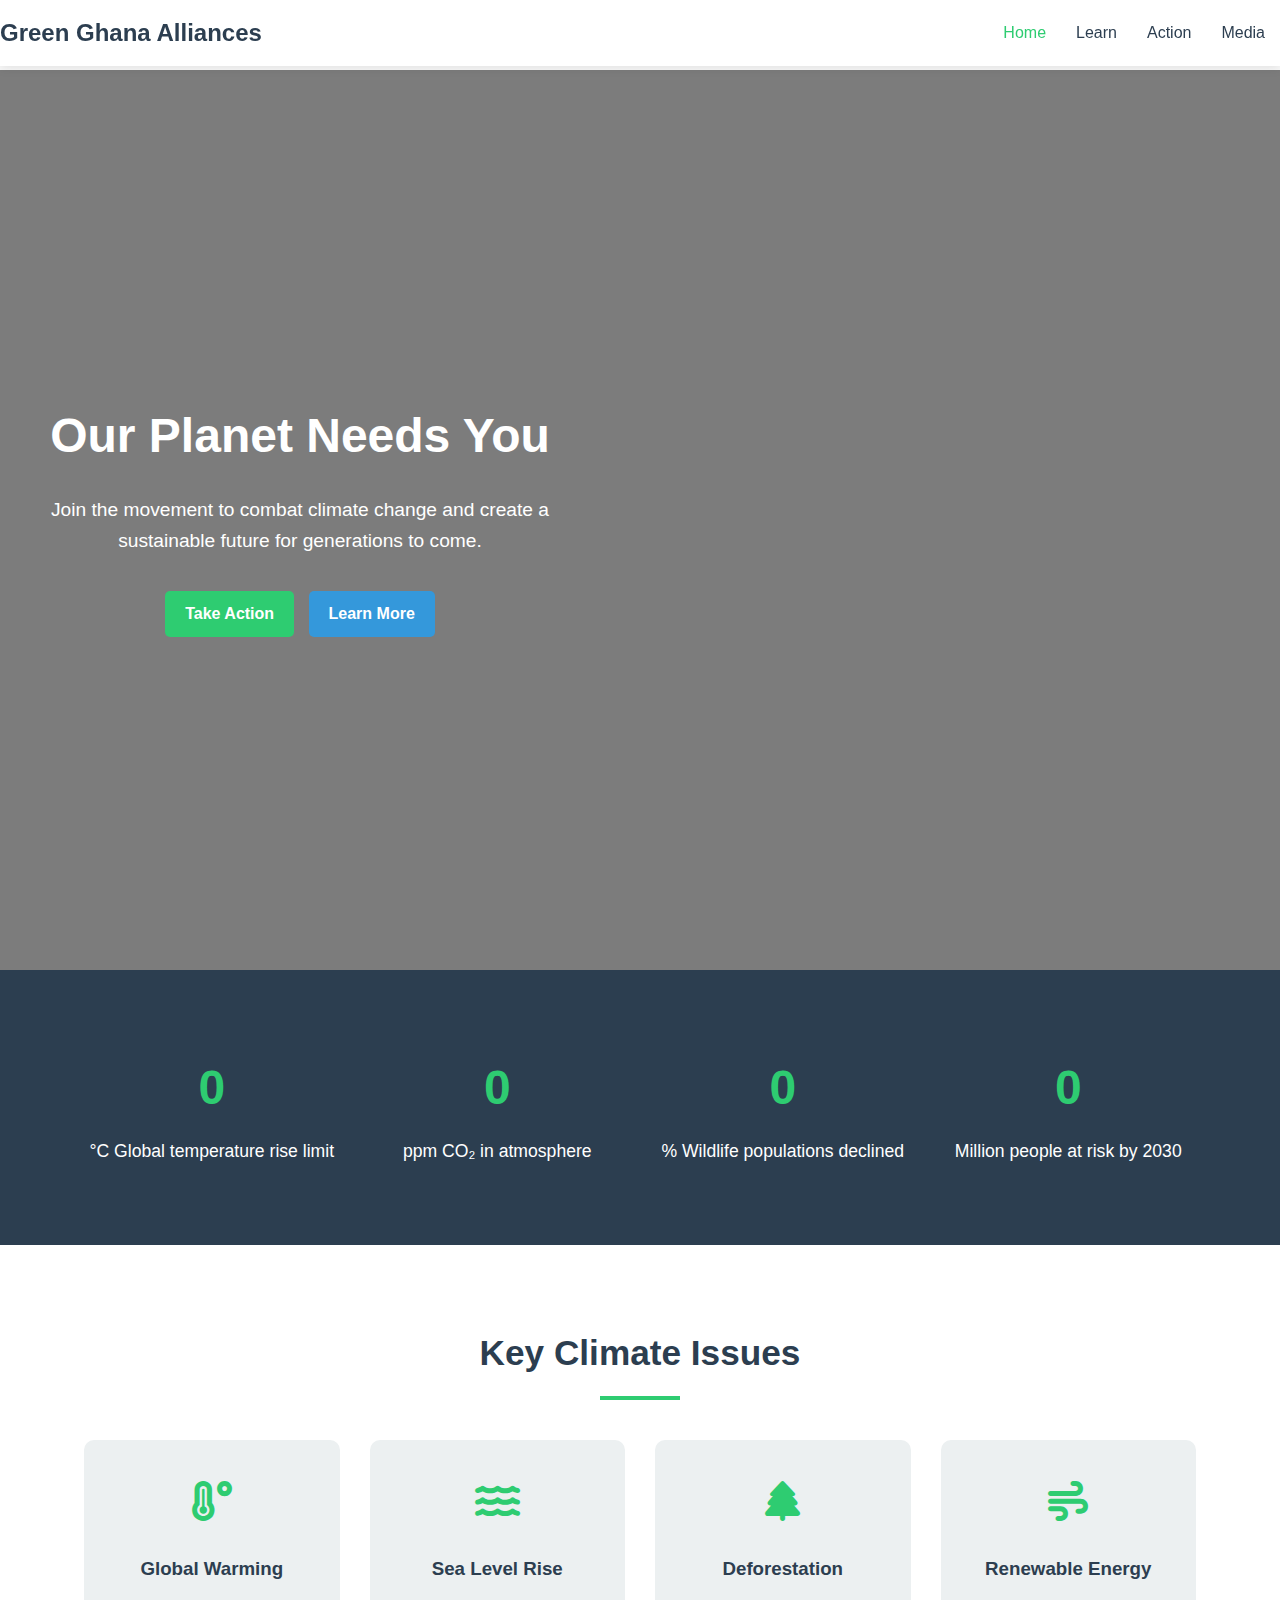
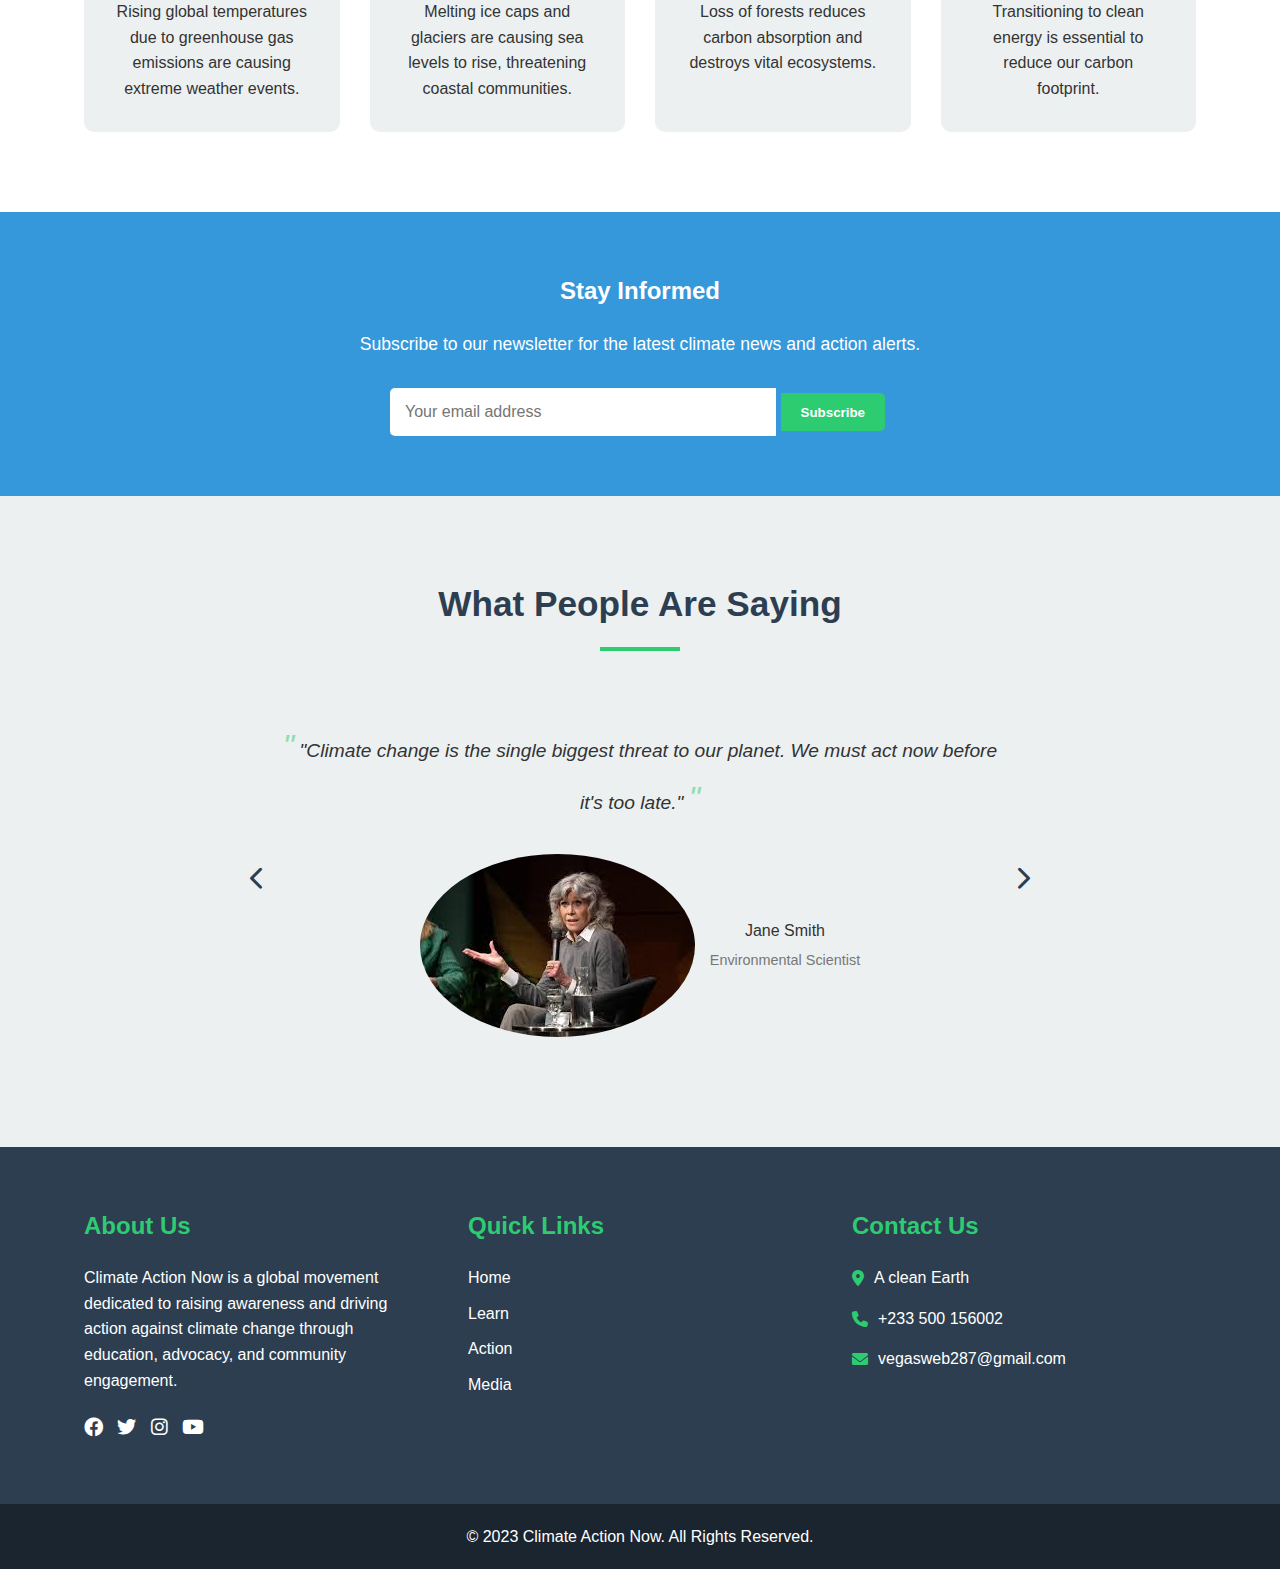
<file: index.html>
<!DOCTYPE html>
<html lang="en">
<head>
    <meta charset="UTF-8">
    <meta name="viewport" content="width=device-width, initial-scale=1.0">
    <title>Climate Action Now | Home</title>
    <link rel="stylesheet" href="styles.css">
    <link rel="stylesheet" href="https://cdnjs.cloudflare.com/ajax/libs/font-awesome/6.0.0-beta3/css/all.min.css">
</head>
<body>
    <header>
            <div class="logo">
                <h1>Green <span> Ghana Alliances </span>
            </div>                    
            <nav>
                <ul>
                    <li><a href="index.html" class="active">Home</a></li>
                    <li><a href="learn.html">Learn</a></li>
                    <li><a href="action.html">Action</a></li>
                    <li><a href="media.html">Media</a></li>
                </ul>
                <div class="mobile-menu">
                    <i class="fas fa-bars"></i>
                </div>
            </nav>
        </div>
    </header>

    <section class="hero">
        <div class="hero-content">
            <h2>Our Planet Needs You</h2>
            <p>Join the movement to combat climate change and create a sustainable future for generations to come.</p>
            <div class="cta-buttons">
                <a href="#" class="btn primary">Take Action</a>
                <a href="#" class="btn secondary">Learn More</a>
            </div>
        </div>
        <div class="hero-overlay"></div>
    </section>

    <section class="stats">
        <div class="container">
            <div class="stat-item">
                <h3 class="counter" data-target="1.5">0</h3>
                <p>°C Global temperature rise limit</p>
            </div>
            <div class="stat-item">
                <h3 class="counter" data-target="420">0</h3>
                <p>ppm CO₂ in atmosphere</p>
            </div>
            <div class="stat-item">
                <h3 class="counter" data-target="70">0</h3>
                <p>% Wildlife populations declined</p>
            </div>
            <div class="stat-item">
                <h3 class="counter" data-target="100">0</h3>
                <p>Million people at risk by 2030</p>
            </div>
        </div>
    </section>

    <section class="issues">
        <div class="container">
            <h2 class="section-title">Key Climate Issues</h2>
            <div class="issues-grid">
                <div class="issue-card">
                    <div class="issue-icon">
                        <i class="fas fa-temperature-high"></i>
                    </div>
                    <h3>Global Warming</h3>
                    <p>Rising global temperatures due to greenhouse gas emissions are causing extreme weather events.</p>
                </div>
                <div class="issue-card">
                    <div class="issue-icon">
                        <i class="fas fa-water"></i>
                    </div>
                    <h3>Sea Level Rise</h3>
                    <p>Melting ice caps and glaciers are causing sea levels to rise, threatening coastal communities.</p>
                </div>
                <div class="issue-card">
                    <div class="issue-icon">
                        <i class="fas fa-tree"></i>
                    </div>
                    <h3>Deforestation</h3>
                    <p>Loss of forests reduces carbon absorption and destroys vital ecosystems.</p>
                </div>
                <div class="issue-card">
                    <div class="issue-icon">
                        <i class="fas fa-wind"></i>
                    </div>
                    <h3>Renewable Energy</h3>
                    <p>Transitioning to clean energy is essential to reduce our carbon footprint.</p>
                </div>
            </div>
        </div>
    </section>

    <section class="newsletter">
        <div class="container">
            <div class="newsletter-content">
                <h2>Stay Informed</h2>
                <p>Subscribe to our newsletter for the latest climate news and action alerts.</p>
                <form id="newsletter-form">
                    <input type="email" placeholder="Your email address" required>
                    <button type="submit" class="btn primary">Subscribe</button>
                </form>
            </div>
        </div>
    </section>

    <section class="testimonials">
        <div class="container">
            <h2 class="section-title">What People Are Saying</h2>
            <div class="testimonial-slider">
                <div class="testimonial active">
                    <blockquote>
                        "Climate change is the single biggest threat to our planet. We must act now before it's too late."
                    </blockquote>
                    <div class="author">
                        <img src="[data-uri]" alt="Jane Smith">
                        <p>Jane Smith<br><span>Environmental Scientist</span></p>
                    </div>
                </div>
                <div class="testimonial">
                    <blockquote>
                        "Every small action counts when it comes to protecting our environment for future generations."
                    </blockquote>
                    <div class="author">
                        <img src="[data-uri]" alt="John Doe">
                        <p>John Doe<br><span>Climate Activist</span></p>
                    </div>
                </div>
                <div class="testimonial">
                    <blockquote>
                        "The transition to renewable energy isn't just necessary, it's economically beneficial for all."
                    </blockquote>
                    <div class="author">
                        <img src="[data-uri]" alt="Maria Garcia">
                        <p>Maria Garcia<br><span>Energy Policy Expert</span></p>
                    </div>
                </div>
                <div class="slider-controls">
                    <button class="prev"><i class="fas fa-chevron-left"></i></button>
                    <button class="next"><i class="fas fa-chevron-right"></i></button>
                </div>
            </div>
        </div>
    </section>

    <footer>
        <div class="container">
            <div class="footer-content">
                <div class="footer-section about">
                    <h3>About Us</h3>
                    <p>Climate Action Now is a global movement dedicated to raising awareness and driving action against climate change through education, advocacy, and community engagement.</p>
                    <div class="socials">
                        <a href="#"><i class="fab fa-facebook"></i></a>
                        <a href="#"><i class="fab fa-twitter"></i></a>
                        <a href="#"><i class="fab fa-instagram"></i></a>
                        <a href="#"><i class="fab fa-youtube"></i></a>
                    </div>
                </div>
                <div class="footer-section links">
                    <h3>Quick Links</h3>
                    <ul>
                        <li><a href="index.html">Home</a></li>
                        <li><a href="learn.html">Learn</a></li>
                        <li><a href="action.html">Action</a></li>
                        <li><a href="Media.html">Media</a></li>
                    </ul>
                </div>
                <div class="footer-section contact">
                    <h3>Contact Us</h3>
                    <p><i class="fas fa-map-marker-alt"></i> A clean Earth</p>
                    <p><i class="fas fa-phone"></i> +233 500 156002</p>
                    <p><i class="fas fa-envelope"></i>vegasweb287@gmail.com</p>
                </div>
            </div>
        </div>
        <div class="footer-bottom">
            <div class="container">
                <p>&copy; 2023 Climate Action Now. All Rights Reserved.</p>
            </div>
        </div>
    </footer>

    <script src="script.js"></script>
</body>
</html>
</file>
<file: styles.css>
/* Global Styles */
:root {
    --primary-color: #2ecc71;
    --secondary-color: #3498db;
    --dark-color: #2c3e50;
    --light-color: #ecf0f1;
    --danger-color: #e74c3c;
    --success-color: #27ae60;
    --warning-color: #f39c12;
}

* {
    margin: 0;
    padding: 0;
    box-sizing: border-box;
}

body {
    font-family: 'Segoe UI', Tahoma, Geneva, Verdana, sans-serif;
    line-height: 1.6;
    color: #333;
    background-color: #f9f9f9;
}

.container {
    width: 90%;
    max-width: 1200px;
    margin: 0 auto;
    padding: 0 20px;
}

.btn {
    display: inline-block;
    padding: 10px 20px;
    border-radius: 5px;
    text-decoration: none;
    font-weight: bold;
    transition: all 0.3s ease;
    margin: 5px;
}

.btn.primary {
    background-color: var(--primary-color);
    color: white;
}

.btn.primary:hover {
    background-color: #27ae60;
}

.btn.secondary {
    background-color: var(--secondary-color);
    color: white;
}

.btn.secondary:hover {
    background-color: #2980b9;
}

.section-title {
    text-align: center;
    margin-bottom: 40px;
    font-size: 2.2rem;
    color: var(--dark-color);
    position: relative;
}

.section-title::after {
    content: '';
    display: block;
    width: 80px;
    height: 4px;
    background-color: var(--primary-color);
    margin: 15px auto;
}

header {
    background-color: white;
    box-shadow: 0 2px 10px rgba(0, 0, 0, 0.1);
    position: fixed;
    width: 100%;
    top: 0;
    z-index: 1000;
    display: flex;
    justify-content: space-between;
    align-items: center;
}

.logo {
    display: flex;
    align-items: center;
}



.logo h1 {
    font-size: 1.5rem;
    color: var(--dark-color);
}

nav {
    display: flex;
    justify-content: space-between;
    align-items: center;
    padding: 20px 0;
}


nav ul {
    display: flex;
    list-style: none;
}

nav ul li a {
    padding: 10px 15px;
    text-decoration: none;
    color: var(--dark-color);
    font-weight: 500;
    transition: color 0.3s ease;
}

nav ul li a:hover, nav ul li a.active {
    color: var(--primary-color);
}

.mobile-menu {
    display: none;
    font-size: 1.5rem;
    cursor: pointer;
}

/* Hero Section */
.hero {
    height: 100vh;
    background: url('https://images.unsplash.com/photo-1570095378004-ce65d6c2d5bb?w=500&auto=format&fit=crop&q=60&ixlib=rb-4.1.0&ixid=M3wxMjA3fDB8MHxzZWFyY2h8MTF8fGNsaW1hdGUlMjBjaGFuZ2V8ZW58MHx8MHx8fDA%3D') no-repeat center center/cover;
    display: flex;
    align-items: center;
    position: relative;
    margin-top: 70px;
    text-align: center;
}

.hero-overlay {
    position: absolute;
    top: 0;
    left: 0;
    width: 100%;
    height: 100%;
    background-color: rgba(0, 0, 0, 0.5);
}

.hero-content {
    position: relative;
    z-index: 1;
    color: white;
    max-width: 600px;
}

.hero-content h2 {
    font-size: 3rem;
    margin-bottom: 20px;
}

.hero-content p {
    font-size: 1.2rem;
    margin-bottom: 30px;
}

/* Stats Section */
.stats {
    padding: 80px 0;
    background-color: var(--dark-color);
    color: white;
}

.stats .container {
    display: grid;
    grid-template-columns: repeat(auto-fit, minmax(200px, 1fr));
    gap: 30px;
    text-align: center;
}

.stat-item h3 {
    font-size: 3rem;
    margin-bottom: 10px;
    color: var(--primary-color);
}

.stat-item p {
    font-size: 1.1rem;
}

/* Issues Section */
.issues {
    padding: 80px 0;
    background-color: white;
}

.issues-grid {
    display: grid;
    grid-template-columns: repeat(auto-fit, minmax(250px, 1fr));
    gap: 30px;
}

.issue-card {
    background-color: var(--light-color);
    padding: 30px;
    border-radius: 10px;
    text-align: center;
    transition: transform 0.3s ease, box-shadow 0.3s ease;
}

.issue-card:hover {
    transform: translateY(-10px);
    box-shadow: 0 10px 20px rgba(0, 0, 0, 0.1);
}

.issue-icon {
    font-size: 2.5rem;
    color: var(--primary-color);
    margin-bottom: 20px;
}

.issue-card h3 {
    margin-bottom: 15px;
    color: var(--dark-color);
}

/* Newsletter Section */
.newsletter {
    padding: 60px 0;
    background-color: var(--secondary-color);
    color: white;
    text-align: center;
}

.newsletter h2 {
    margin-bottom: 20px;
}

.newsletter p {
    margin-bottom: 30px;
    font-size: 1.1rem;
}

.newsletter form {
    display: flex;
    max-width: 500px;
    margin: 0 auto;
}

.newsletter input {
    flex: 1;
    padding: 15px;
    border: none;
    border-radius: 5px 0 0 5px;
    font-size: 1rem;
}

.newsletter button {
    border-radius: 0 5px 5px 0;
    border: none;
    cursor: pointer;
}

/* Testimonials Section */
.testimonials {
    padding: 80px 0;
    background-color: var(--light-color);
}

.testimonial-slider {
    position: relative;
    max-width: 800px;
    margin: 0 auto;
}

.testimonial {
    display: none;
    text-align: center;
    padding: 30px;
}

.testimonial.active {
    display: block;
}

.testimonial blockquote {
    font-size: 1.2rem;
    font-style: italic;
    margin-bottom: 30px;
    position: relative;
}

.testimonial blockquote::before,
.testimonial blockquote::after {
    content: '"';
    font-size: 2rem;
    color: var(--primary-color);
    opacity: 0.5;
}

.author {
    display: flex;
    align-items: center;
    justify-content: center;
}

.author img {
    border-radius: 50%;
    margin-right: 15px;
}

.author span {
    display: block;
    font-size: 0.9rem;
    color: #777;
    margin-top: 5px;
}

.slider-controls {
    position: absolute;
    top: 50%;
    width: 100%;
    display: flex;
    justify-content: space-between;
    transform: translateY(-50%);
}

.slider-controls button {
    background: none;
    border: none;
    font-size: 1.5rem;
    color: var(--dark-color);
    cursor: pointer;
    padding: 10px;
    transition: color 0.3s ease;
}

.slider-controls button:hover {
    color: var(--primary-color);
}

/* Footer Styles */
footer {
    background-color: var(--dark-color);
    color: white;
}

.footer-content {
    display: grid;
    grid-template-columns: repeat(auto-fit, minmax(250px, 1fr));
    gap: 40px;
    padding: 60px 0;
}

.footer-section h3 {
    font-size: 1.5rem;
    margin-bottom: 20px;
    color: var(--primary-color);
}

.footer-section.about p {
    margin-bottom: 20px;
}

.socials a {
    display: inline-block;
    margin-right: 10px;
    color: white;
    font-size: 1.2rem;
    transition: color 0.3s ease;
}

.socials a:hover {
    color: var(--primary-color);
}

.footer-section.links ul {
    list-style: none;
}

.footer-section.links li {
    margin-bottom: 10px;
}

.footer-section.links a {
    color: white;
    text-decoration: none;
    transition: color 0.3s ease;
}

.footer-section.links a:hover {
    color: var(--primary-color);
}

.footer-section.contact p {
    margin-bottom: 15px;
    display: flex;
    align-items: center;
}

.footer-section.contact i {
    margin-right: 10px;
    color: var(--primary-color);
}

.footer-bottom {
    background-color: #1a252f;
    padding: 20px 0;
    text-align: center;
}

/* Responsive Styles */
@media (max-width: 768px) {
    nav ul {
        display: none;
        flex-direction: column;
        width: 100%;
        position: absolute;
        top: 70px;
        left: 0;
        background-color: white;
        box-shadow: 0 5px 10px rgba(0, 0, 0, 0.1);
    }

    nav ul.show {
        display: flex;
    }

    nav ul li {
        text-align: center;
        padding: 15px 0;
        border-bottom: 1px solid #eee;
    }

    .mobile-menu {
        display: block;
    }

    .hero-content h2 {
        font-size: 2.2rem;
    }

    .newsletter form {
        flex-direction: column;
    }

    .newsletter input {
        border-radius: 5px;
        margin-bottom: 10px;
    }

    .newsletter button {
        border-radius: 5px;
        width: 100%;
    }

    .slider-controls {
        position: static;
        transform: none;
        justify-content: center;
        margin-top: 20px;
    }
}
</file>
